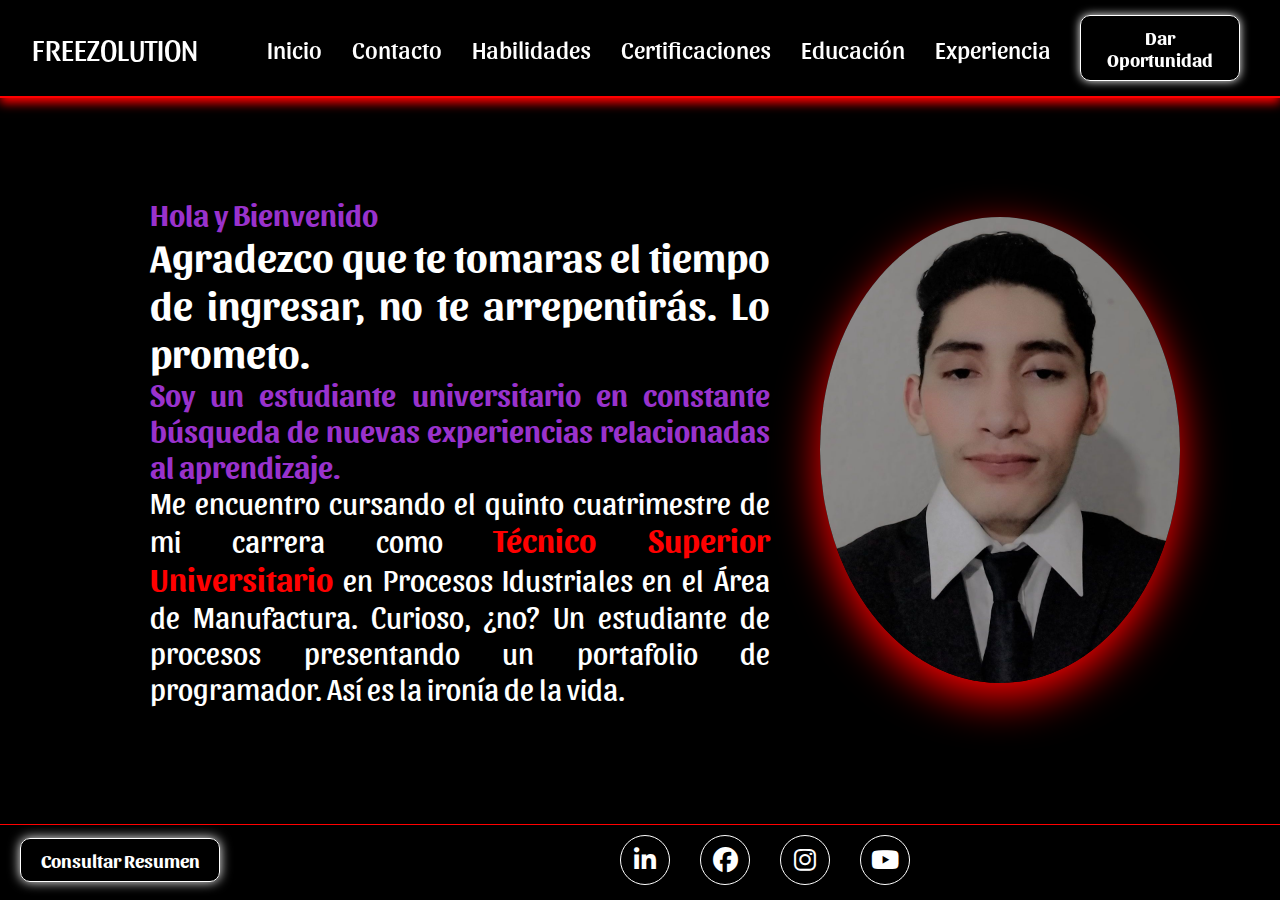
<file: index.html>
<!DOCTYPE html>

<html>
<head>
  <meta http-equiv="CONTENT-TYPE" content="text/html; charset=UTF-8">
  <link rel="stylesheet" href="styles/style.css"/>
  <link rel="stylesheet" href="https://cdnjs.cloudflare.com/ajax/libs/font-awesome/6.7.2/css/all.min.css">
  <link rel="preconnect" href="https://fonts.googleapis.com">
<link rel="preconnect" href="https://fonts.gstatic.com" crossorigin>
<link href="https://fonts.googleapis.com/css2?family=Sansita&display=swap" rel="stylesheet">
  <title>Portafolio Digital</title>
</head>
<body>
  
  <header class="header">
    <div class="logo">FREEZOLUTION</div>
    <nav class="navbar">
      <ul>
        <li><a href="scripts/inicio.html">Inicio</a></li>
        <li><a href="#">Contacto</a></li>
        <li><a href="scripts/habilidades.html">Habilidades</a></li>
        <li><a href="scripts/certificaciones.html">Certificaciones</a></li>
        <li><a href="#">Educación</a></li>
        <li><a href="#">Experiencia</a></li>
      </ul>
    </nav>
    <div class="button">
      <a href="https://wa.me/qr/NQ6ES5C5ASGFC1">
        <button class="btn">Dar Oportunidad</button>
      </a>
    </div>
  </header>
      
  <div class="content">
    <div class="home">
      <div class="home-content">
        <h4>Hola y Bienvenido</h4>
        <h2>Agradezco que te tomaras el tiempo de ingresar, no te arrepentirás. Lo prometo.</h2>
        <h3>Soy un estudiante universitario en constante búsqueda de nuevas experiencias relacionadas al aprendizaje.</h3>
        <p>
          Me encuentro cursando el quinto cuatrimestre de mi carrera como <strong>Técnico Superior Universitario</strong> en Procesos Idustriales en el Área de Manufactura. Curioso, ¿no? Un estudiante de procesos presentando un portafolio de programador. Así es la ironía de la vida.
        </p>
      </div>
      <div class="image">
        <img src="Documentos/Perfil.jpg" alt="Foto personal del portafolio"/>
      </div>
    </div>
  </div>
  
  <footer class="footer">
    
    <div>
      <button id="btn">Consultar Resumen</button>
    </div>
    
    <div class="contact-media">
      <li><a href="https://www.linkedin.com/in/kevinfortiz/" target="_blank"><i class="fa-brands fa-linkedin-in"></i></a></li>
      <li><a href="https://www.facebook.com/share/1A5wfwjPKh/" target="_blank"><i class="fa-brands fa-facebook"></i></a></li>
      <li><a href="https://www.instagram.com/kevinort56?igsh=cnJpMzBqYmRyZnhw" target="_blank"><i class="fa-brands fa-instagram"></i></a></li>
      <li><a href="https://youtube.com/@el_profe_kevin?si=yqwA9yhguDlcI4e1" target="_blank"><i class="fa-brands fa-youtube"></i></a></li>
    </div>
    
  </footer>
    
</body>
</html>
</file>
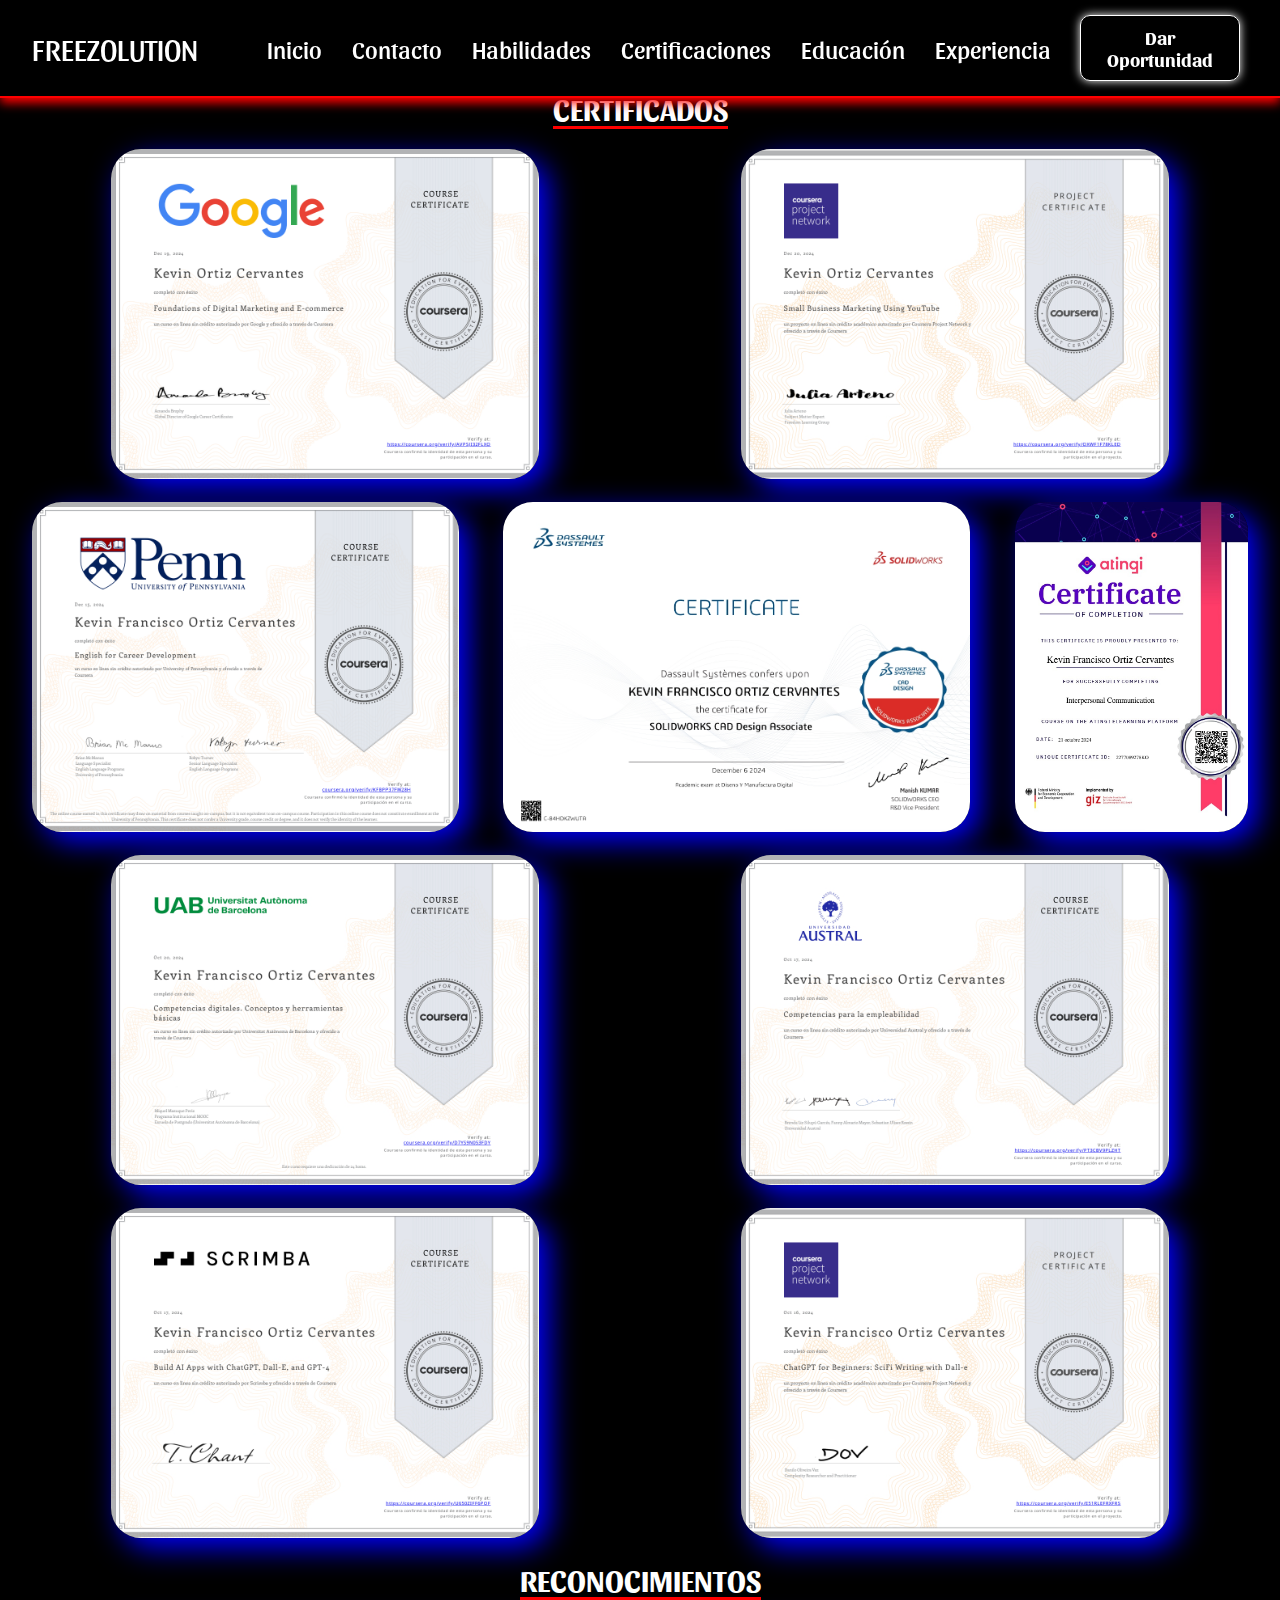
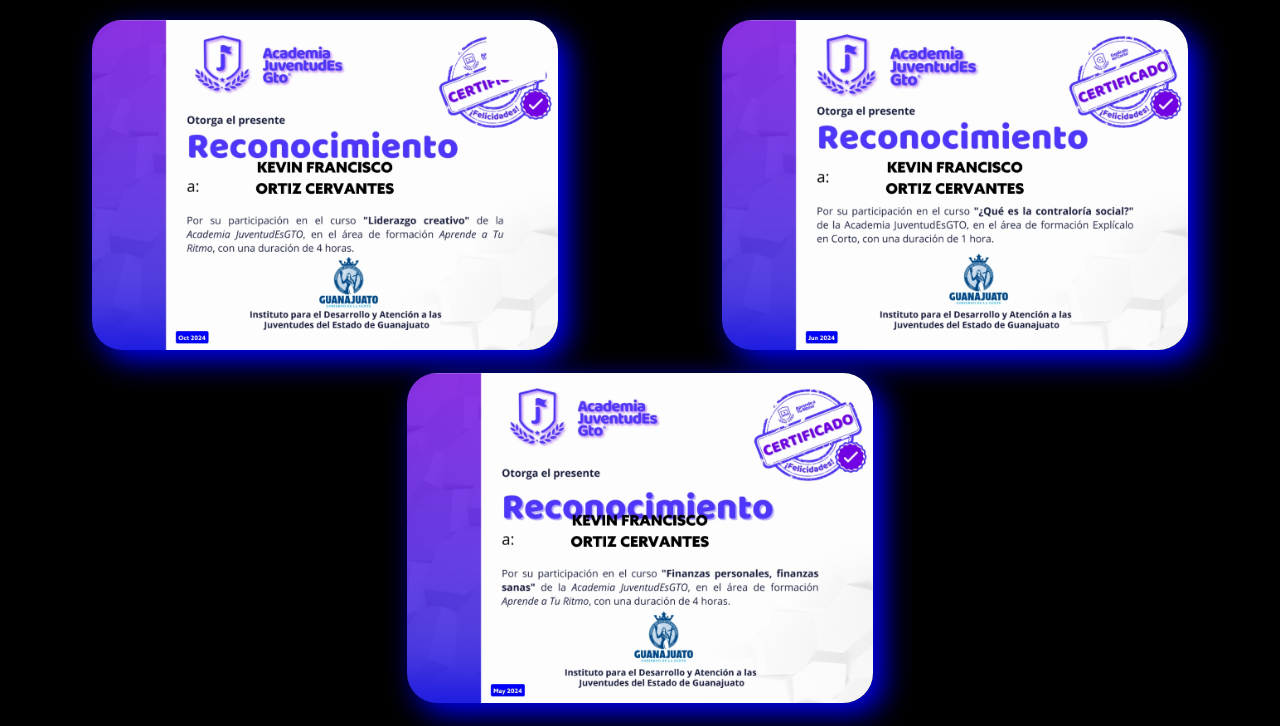
<file: scripts/certificaciones.html>
<!DOCTYPE html>

<html>
<head>
  <meta http-equiv="CONTENT-TYPE" content="text/html; charset=UTF-8">
  <link rel="stylesheet" href="../styles/certificaciones.css">
  <link rel="preconnect" href="https://fonts.googleapis.com">
<link rel="preconnect" href="https://fonts.gstatic.com" crossorigin>
<link href="https://fonts.googleapis.com/css2?family=Sansita&display=swap" rel="stylesheet">
  <title>Certificaciones</title>
</head>
<body>
  
  <header class="header">
    <div class="logo">FREEZOLUTION</div>
    <nav class="navbar">
      <ul>
        <li><a href="inicio.html">Inicio</a></li>
        <li><a href="#">Contacto</a></li>
        <li><a href="habilidades.html">Habilidades</a></li>
        <li><a href="certificaciones.html">Certificaciones</a></li>
        <li><a href="#">Educación</a></li>
        <li><a href="#">Experiencia</a></li>
      </ul>
    </nav>
    <div class="button">
      <a href="https://wa.me/qr/NQ6ES5C5ASGFC1">
        <button class="btn">Dar Oportunidad</button>
      </a>
    </div>
  </header>
  
  <div class="content">
    <div class= "title">
      <h2>CERTIFICADOS</h2>
    </div>
    <div class="certificados">
      <div class="certificados-content">
        
        <div class="image">
          <img src="../Certificados/Coursera AVPSJI32FLXO_1.png" alt="Certificado Marketing" />
        </div>
        <div class="image">
          <img src="../Certificados/Coursera OXWF1F78KLED_1.jpg" alt="" />
        </div>
        <div class="image">
          <img src="../Certificados/Coursera KFBPP37FW28H_1.png" alt="" />
        </div>
        <div class="image">
          <img src="../Certificados/Certificate_C-84HDKZWUTA_1.jpg" alt="Certificado SOLIDWORKS" />
        </div>
        <div class="image">
          <img src="../Certificados/2277089278KO_1.jpg" alt="" />              
        </div>        
        <div class="image">
          <img src="../Certificados/Coursera D7YS9N053FDY_1.jpg" alt="" />
        </div>
        <div class="image">
          <img src="../Certificados/Coursera PT3CBV9PLZHT_1.jpg" alt="" />
        </div>        
        <div class="image">
          <img src="../Certificados/Coursera U650ZIFF6POF_1.jpg" alt="" />
        </div>
        <div class="image">
          <img src="../Certificados/Coursera E51RLEFRXFRS_1.jpg" alt="" />
        </div>
        
      </div>
    </div>
    
    <div class= "title">
      <h2>RECONOCIMIENTOS</h2>
    </div>
    <div class="reconocimientos">
      <div class="certificados-content">    
        <div class="image">
          <img src="../Certificados/LIDERAZGO CREATIVO_1.jpg" alt="" />              
        </div>
        <div class="image">
          <img src="../Certificados/QUÉ ES LA CONTRALORÍA SOCIAL_1.jpg" alt="" />              
        </div>
        <div class="image">
          <img src="../Certificados/FINANZAS PERSONALES, FINANZAS SANAS_1.jpg" alt="" />              
        </div>
        
  </div>
</body>
</html>
</file>
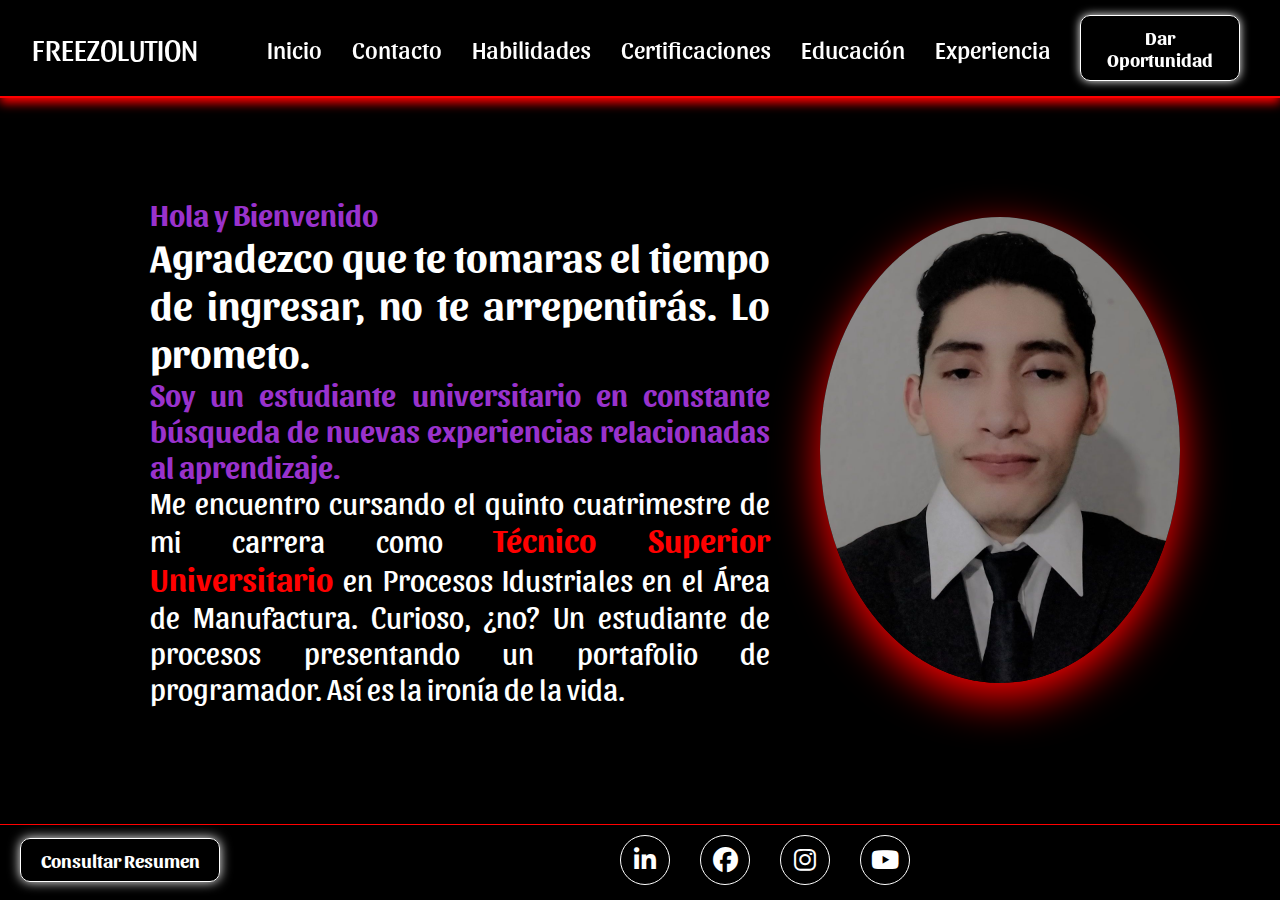
<file: scripts/inicio.html>
<!DOCTYPE html>

<html>
<head>
  <meta http-equiv="CONTENT-TYPE" content="text/html; charset=UTF-8">
  <link rel="stylesheet" href="../styles/inicio.css"/>
  <link rel="stylesheet" href="https://cdnjs.cloudflare.com/ajax/libs/font-awesome/6.7.2/css/all.min.css">
  <link rel="preconnect" href="https://fonts.googleapis.com">
<link rel="preconnect" href="https://fonts.gstatic.com" crossorigin>
<link href="https://fonts.googleapis.com/css2?family=Sansita&display=swap" rel="stylesheet">
  <title>Inicio</title>
</head>
<body>
  
  <header class="header">
    <div class="logo">FREEZOLUTION</div>
    <nav class="navbar">
      <ul>
        <li><a href="../index.html">Inicio</a></li>
        <li><a href="#">Contacto</a></li>
        <li><a href="habilidades.html">Habilidades</a></li>
        <li><a href="certificaciones.html">Certificaciones</a></li>
        <li><a href="#">Educación</a></li>
        <li><a href="#">Experiencia</a></li>
      </ul>
    </nav>
    <div class="button">
      <a href="https://wa.me/qr/NQ6ES5C5ASGFC1">
        <button class="btn">Dar Oportunidad</button>
      </a>
    </div>
  </header>
      
  <div class="content">
    <div class="home">
      <div class="home-content">
        <h4>Hola y Bienvenido</h4>
        <h2>Agradezco que te tomaras el tiempo de ingresar, no te arrepentirás. Lo prometo.</h2>
        <h3>Soy un estudiante universitario en constante búsqueda de nuevas experiencias relacionadas al aprendizaje.</h3>
        <p>
          Me encuentro cursando el quinto cuatrimestre de mi carrera como <strong>Técnico Superior Universitario</strong> en Procesos Idustriales en el Área de Manufactura. Curioso, ¿no? Un estudiante de procesos presentando un portafolio de programador. Así es la ironía de la vida.
        </p>
      </div>
      <div class="image">
        <img src="../Documentos/Perfil.jpg" alt="Foto personal del portafolio"/>
      </div>
    </div>
  </div>
  
  <footer class="footer">
    
    <div>
      <button id="btn">Consultar Resumen</button>
    </div>
    
    <div class="contact-media">
      <li><a href="https://www.linkedin.com/in/kevinfortiz/" target="_blank"><i class="fa-brands fa-linkedin-in"></i></a></li>
      <li><a href="https://www.facebook.com/share/1A5wfwjPKh/" target="_blank"><i class="fa-brands fa-facebook"></i></a></li>
      <li><a href="https://www.instagram.com/kevinort56?igsh=cnJpMzBqYmRyZnhw" target="_blank"><i class="fa-brands fa-instagram"></i></a></li>
      <li><a href="https://youtube.com/@el_profe_kevin?si=yqwA9yhguDlcI4e1" target="_blank"><i class="fa-brands fa-youtube"></i></a></li>
    </div>
    
  </footer>
      
</body>
</html>
</file>
<file: styles/style.css>
*{
  text-decoration: none;
  font-family:Sansita;
  box-sizing: border-box;
  margin:0;
}

body{
  background: #000;
  color:#fff;
}
  
.header{
  position: fixed;
  display: flex;
  align-items: center;
  padding: 15px 20px;
  border-block-end:2px solid red;
  box-shadow: 0px 5px 10px red;
  justify-content: space-between;
  width:100%;
  background: #000;
  z-index: 1;
}

.logo{
  font-size: 30px;
  margin-left: 12px;
}

.navbar ul{
  list-style: none;
  align-items: center;
  display: flex;
  gap:30px;
  
}
.navbar ul li a{
  color: #fff;
  font-size: 25px;
  transition: .4s;
}

.navbar ul li a:hover{
  cursor:pointer;
  text-decoration: underline;
  font-size: 27px;
}

.button{
  margin-right: 20px;
}


.btn{
  width:160px;
  padding:10px;
  background-color: transparent;
  border: 1.4px solid #fff;
  outline: none;
  border-radius: 10px;
  box-shadow: 0 0 10px #fff;
  color: #fff;
  cursor: pointer;
  font-size: 19px;
  font-weight: bold;
  transition: .4s;
}

.btn:hover{
  box-shadow: 0 5px 20px #fff;
  scale: 1.1;
}

.home{
  display: flex;
  align-content:;
  align-items: center;
  justify-content: space-between;
  position: relative;
  width:100%;
  height: 100vh;
}

.home .home-content{
  margin-right: 50px;
  margin-left: 150px;
  margin-top:0px;
  text-align: justify;
}

.home .home-content h4{
  font-size: 30px;
  font-weight: bold;
  color: darkorchid;  
}

.home .home-content h2{
  font-size: 40px;
  font-weight: bold;
  color: none;  
}
.home .home-content h3{
  font-size: 30px;
  font-weight: bold;
  color: darkorchid;
}
.home .home-content p{
  font-size: 30px;
  color: none;
}
strong{
  color: red;
  font-weight: bold;
  font-size: 32px;
}
.home .image{
  width:360px;
  height:466px;
  background-color: transparent;
  box-shadow: 0px 15px 45px Red;
  border: none;
  outline: none;
  border-radius: 50%;
  margin-right: 100px;
}

.home .image img{
  border-radius: 50%;
  width: 360px;
  height: 466px;   
}

.footer{
  position: fixed;
  bottom: 0;
  background:#000;
  border-top: 1.4px solid red;
  padding-block-start: 10px;
  padding-bottom: 15px;
  display: flex;
  align-items: center;
  justify-content: center;
  color: #fff;
  width: 100%;
  gap:30px;
}

#btn{
  width: 200px;
  padding: 10px;
  border: 1.4px solid #fff;
  outline: none;
  border-radius: 10px;
  box-shadow: 0 0 12px #fff;
  background-color: transparent;
  font-size: 19px;
  font-weight: bold;
  color: #fff;
  cursor:pointer;
  transition:.4s;
  margin-left:20px;
}

#btn:hover{
  scale:1.1;
  box-shadow: 0 22px 30px purple;
}

.contact-media{
  background: transparent;
  display: flex;
  align-items: center;
  justify-content: center;
  color: #fff;
  width: 100%;
  gap:30px;
  
}

.contact-media li{
  width:50px;
  height: 50px;
  display: flex;
  align-items: center;
  justify-content: center;
  border: 1.1px solid #fff;
  border-radius: 50%;
  outline: none;
  box-shadow: 0 0 10 px #fff;
  cursor:pointer;
  transition: .4s;
}

.contact-media li:hover{
  scale: 1.1;
  box-shadow: 0 22px 30px yellow;
}

.contact-media li i{
  font-size: 25px;
  color: #fff;
}
</file>
<file: styles/certificaciones.css>
*{
  margin: 0;
  text-decoration: none;
  list-style: none;
  font-family: Sansita;
  box-sizing: border-box;
}

body{
  background: #000;
  color:#fff;
}
.header{
  position: fixed;
  display: flex;
  align-items: center;
  padding: 15px 20px;
  border-block-end:2px solid red;
  box-shadow: 0px 5px 10px red;
  justify-content: space-between;
  width:100%;
  background: #000;
  z-index: 100;
}

.logo{
  font-size: 30px;
  margin-left: 12px;
}

.navbar ul{
  list-style: none;
  align-items: center;
  display: flex;
  gap:30px;
  
}
.navbar ul li a{
  color: #fff;
  font-size: 25px;
  transition: .4s;
}

.navbar ul li a:hover{
  cursor:pointer;
  text-decoration: underline;
  font-size: 27px;
}

.button{
  margin-right: 20px;
}


.btn{
  width:160px;
  padding:10px;
  background-color: transparent;
  border: 1.4px solid #fff;
  outline: none;
  border-radius: 10px;
  box-shadow: 0 0 10px #fff;
  color: #fff;
  cursor: pointer;
  font-size: 19px;
  font-weight: bold;
  transition: .4s;
}

.btn:hover{
  box-shadow: 0 5px 20px #fff;
  scale: 1.1;
}

.content{
  top:90px;
  position: relative;
  background: ;
  widht:100vh;
}

.title{
  background:;
  widht: 100%;
  justify-items: center;
  position: relative;
  z-index: -1;
}

.title h2{
  font-size: 30px;
  border-bottom: 3px solid red;
}

.certificados-content{
  display: flex;
  flex-wrap:wrap;
  justify-content: space-around;
  gap:20px;
  width:100%;
  background:;
  padding:20px;
  
}

.reconocimientos-content{
  display: flex;
  flex-wrap:wrap;
  justify-content: space-around;
  gap:20px;
  width:100%;
  background:;
  padding:20px;
  
}

.image img{
  transition: 1s;
  height: 330px;
  box-shadow: 10px 10px 30px blue;
  border-radius: 30px;
}

.image img:hover{
  scale: 1.2;
}
</file>
<file: styles/inicio.css>
*{
  text-decoration: none;
  font-family:Sansita;
  box-sizing: border-box;
  margin:0;
}

body{
  background: #000;
  color:#fff;
}
  
.header{
  position: fixed;
  display: flex;
  align-items: center;
  padding: 15px 20px;
  border-block-end:2px solid red;
  box-shadow: 0px 5px 10px red;
  justify-content: space-between;
  width:100%;
  background: #000;
  z-index: 1;
}

.logo{
  font-size: 30px;
  margin-left: 12px;
}

.navbar ul{
  list-style: none;
  align-items: center;
  display: flex;
  gap:30px;
  
}
.navbar ul li a{
  color: #fff;
  font-size: 25px;
  transition: .4s;
}

.navbar ul li a:hover{
  cursor:pointer;
  text-decoration: underline;
  font-size: 27px;
}

.button{
  margin-right: 20px;
}


.btn{
  width:160px;
  padding:10px;
  background-color: transparent;
  border: 1.4px solid #fff;
  outline: none;
  border-radius: 10px;
  box-shadow: 0 0 10px #fff;
  color: #fff;
  cursor: pointer;
  font-size: 19px;
  font-weight: bold;
  transition: .4s;
}

.btn:hover{
  box-shadow: 0 5px 20px #fff;
  scale: 1.1;
}

.home{
  display: flex;
  align-content:;
  align-items: center;
  justify-content: space-between;
  position: relative;
  width:100%;
  height: 100vh;
}

.home .home-content{
  margin-right: 50px;
  margin-left: 150px;
  margin-top:0px;
  text-align: justify;
}

.home .home-content h4{
  font-size: 30px;
  font-weight: bold;
  color: darkorchid;  
}

.home .home-content h2{
  font-size: 40px;
  font-weight: bold;
  color: none;  
}
.home .home-content h3{
  font-size: 30px;
  font-weight: bold;
  color: darkorchid;
}
.home .home-content p{
  font-size: 30px;
  color: none;
}
strong{
  color: red;
  font-weight: bold;
  font-size: 32px;
}
.home .image{
  width:360px;
  height:466px;
  background-color: transparent;
  box-shadow: 0px 15px 45px Red;
  border: none;
  outline: none;
  border-radius: 50%;
  margin-right: 100px;
}

.home .image img{
  border-radius: 50%;
  width: 360px;
  height: 466px;   
}

.footer{
  position: fixed;
  bottom: 0;
  background:#000;
  border-top: 1.4px solid red;
  padding-block-start: 10px;
  padding-bottom: 15px;
  display: flex;
  align-items: center;
  justify-content: center;
  color: #fff;
  width: 100%;
  gap:30px;
}

#btn{
  width: 200px;
  padding: 10px;
  border: 1.4px solid #fff;
  outline: none;
  border-radius: 10px;
  box-shadow: 0 0 12px #fff;
  background-color: transparent;
  font-size: 19px;
  font-weight: bold;
  color: #fff;
  cursor:pointer;
  transition:.4s;
  margin-left:20px;
}

#btn:hover{
  scale:1.1;
  box-shadow: 0 22px 30px purple;
}

.contact-media{
  background: transparent;
  display: flex;
  align-items: center;
  justify-content: center;
  color: #fff;
  width: 100%;
  gap:30px;
  
}

.contact-media li{
  width:50px;
  height: 50px;
  display: flex;
  align-items: center;
  justify-content: center;
  border: 1.1px solid #fff;
  border-radius: 50%;
  outline: none;
  box-shadow: 0 0 10 px #fff;
  cursor:pointer;
  transition: .4s;
}

.contact-media li:hover{
  scale: 1.1;
  box-shadow: 0 22px 30px yellow;
}

.contact-media li i{
  font-size: 25px;
  color: #fff;
}
</file>
